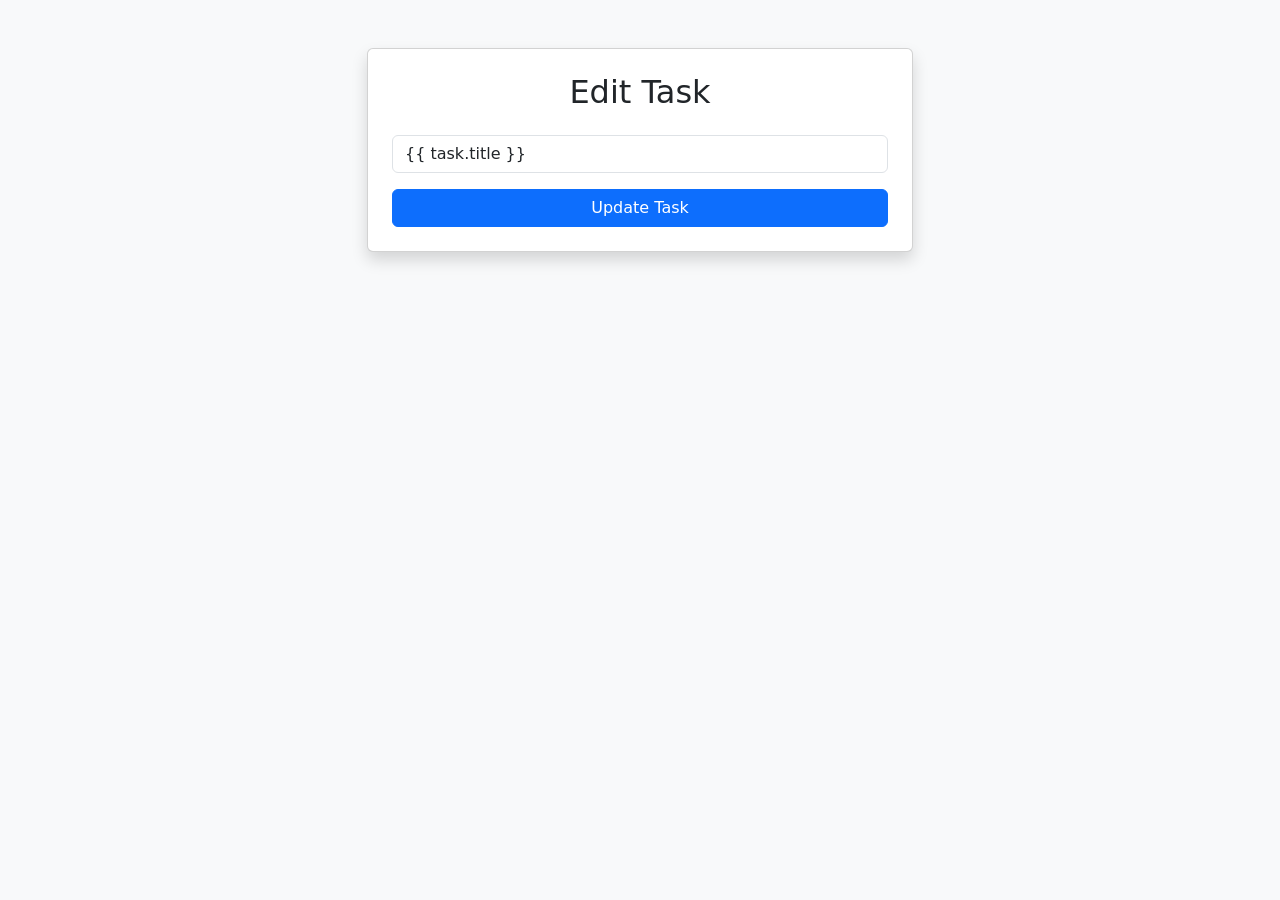
<file: templates/edit.html>
<!DOCTYPE html>
<html lang="en">
<head>

    <meta charset="UTF-8">

    <meta name="viewport"
    content="width=device-width, initial-scale=1.0">

    <title>Edit Task</title>

    <!-- Bootstrap -->
    <link
    href="https://cdn.jsdelivr.net/npm/bootstrap@5.3.3/dist/css/bootstrap.min.css"
    rel="stylesheet">

</head>

<body class="bg-light">

<div class="container mt-5">

    <div class="row justify-content-center">

        <div class="col-md-6">

            <div class="card shadow p-4">

                <h2 class="text-center mb-4">
                    Edit Task
                </h2>

                <form method="POST">

                    <input
                    type="text"
                    name="title"
                    class="form-control mb-3"
                    value="{{ task.title }}"
                    required>

                    <button class="btn btn-primary w-100">
                        Update Task
                    </button>

                </form>

            </div>

        </div>

    </div>

</div>

</body>
</html>
</file>
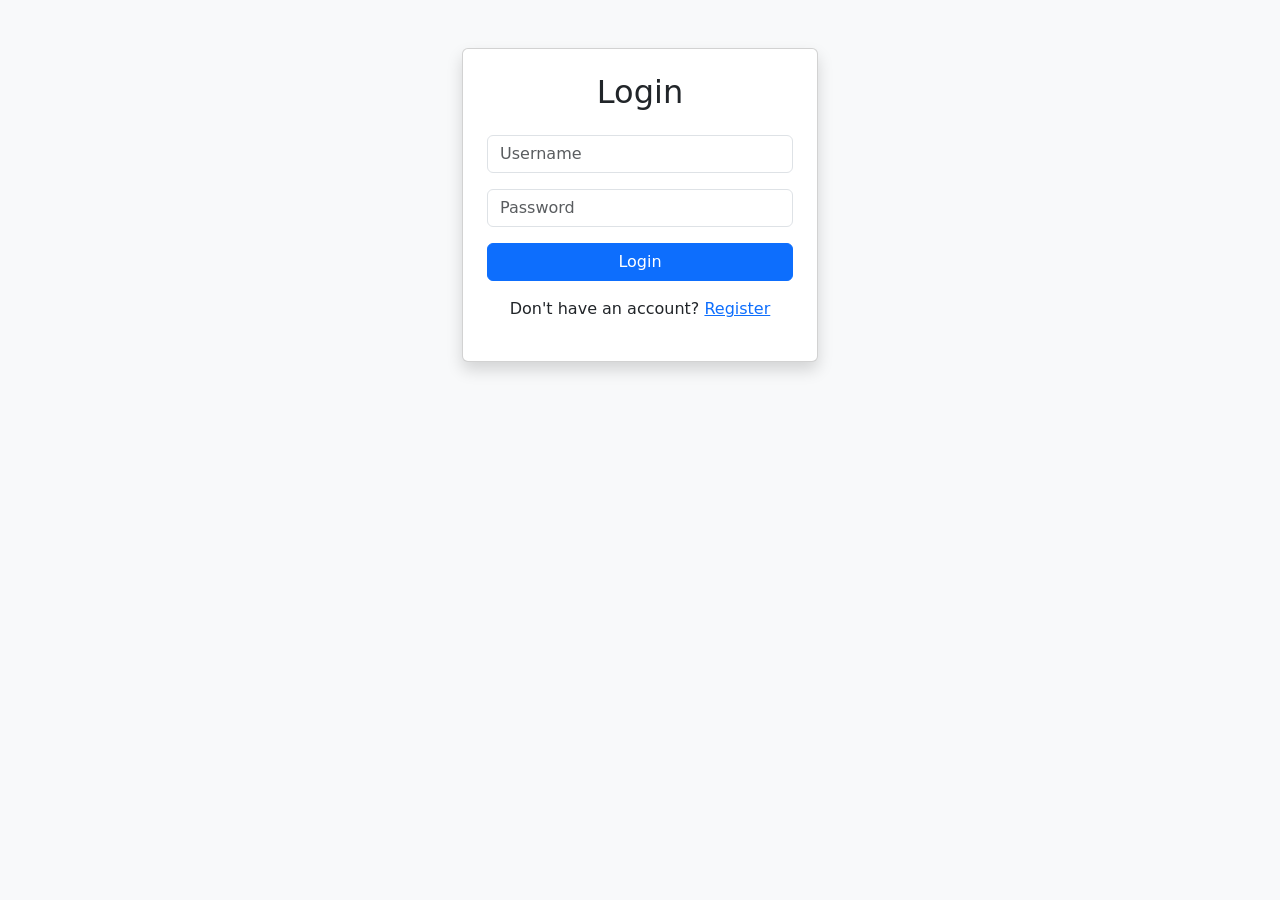
<file: templates/login.html>
<!DOCTYPE html>
<html>
<head>

    <title>Login</title>

    <link
    href="https://cdn.jsdelivr.net/npm/bootstrap@5.3.3/dist/css/bootstrap.min.css"
    rel="stylesheet">

</head>

<body class="bg-light">

<div class="container mt-5">

<div class="row justify-content-center">

<div class="col-md-4">

<div class="card p-4 shadow">

<h2 class="text-center mb-4">
Login
</h2>

<form method="POST">

<input
type="text"
name="username"
class="form-control mb-3"
placeholder="Username"
required>

<input
type="password"
name="password"
class="form-control mb-3"
placeholder="Password"
required>

<button class="btn btn-primary w-100">
Login
</button>

</form>
<p class="text-center mt-3">

    Don't have an account?

    <a href="/register">
        Register
    </a>

</p>

</div>

</div>

</div>

</div>

</body>
</html>
</file>
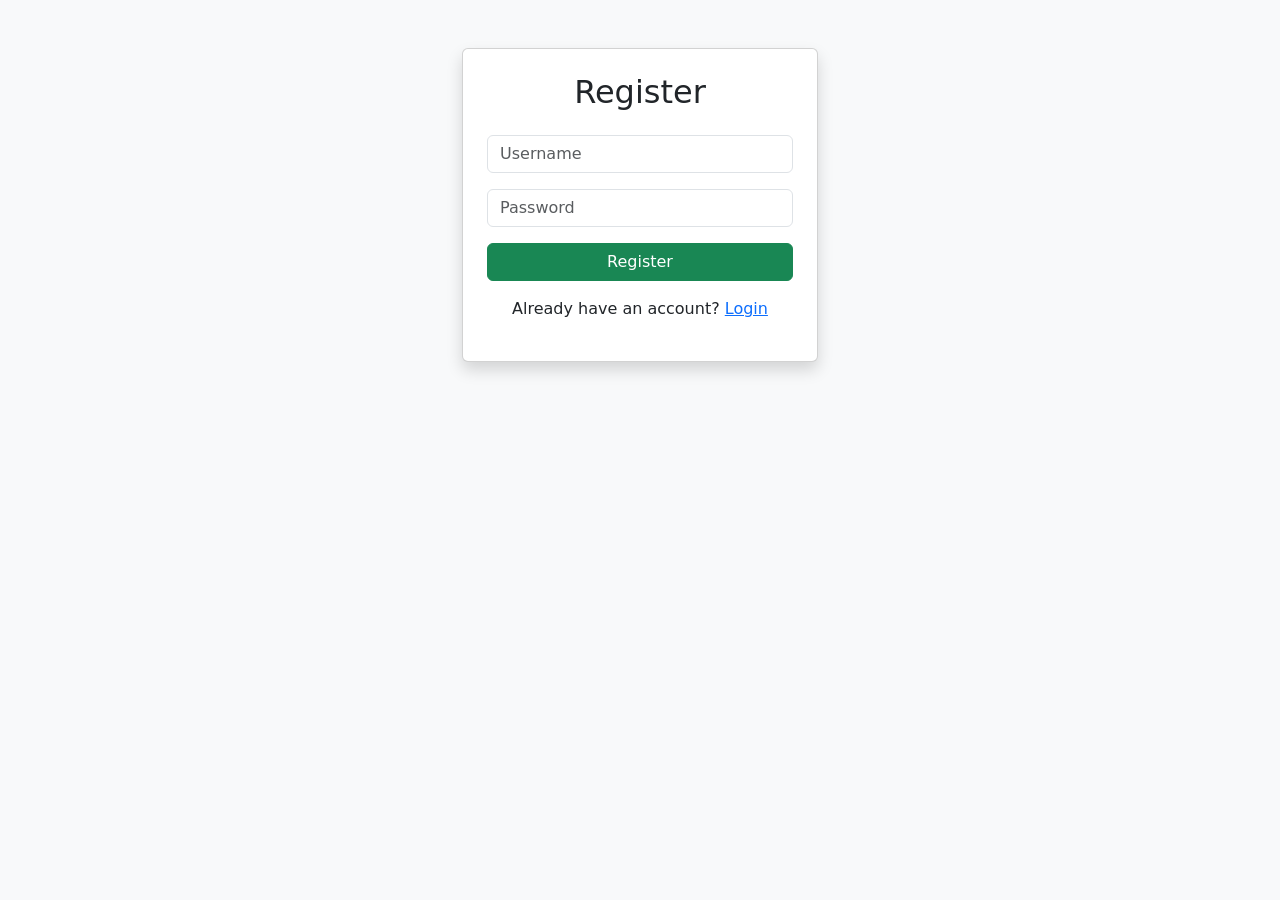
<file: templates/register.html>
<!DOCTYPE html>
<html>
<head>

    <title>Register</title>

    <link
    href="https://cdn.jsdelivr.net/npm/bootstrap@5.3.3/dist/css/bootstrap.min.css"
    rel="stylesheet">

</head>

<body class="bg-light">

<div class="container mt-5">

<div class="row justify-content-center">

<div class="col-md-4">

<div class="card p-4 shadow">

<h2 class="text-center mb-4">
Register
</h2>

<form method="POST">

<input
type="text"
name="username"
class="form-control mb-3"
placeholder="Username"
required>

<input
type="password"
name="password"
class="form-control mb-3"
placeholder="Password"
required>

<button class="btn btn-success w-100">
Register
</button>

</form>
<p class="text-center mt-3">

    Already have an account?

    <a href="/login">
        Login
    </a>

</p>

</div>

</div>

</div>

</div>

</body>
</html>
</file>
